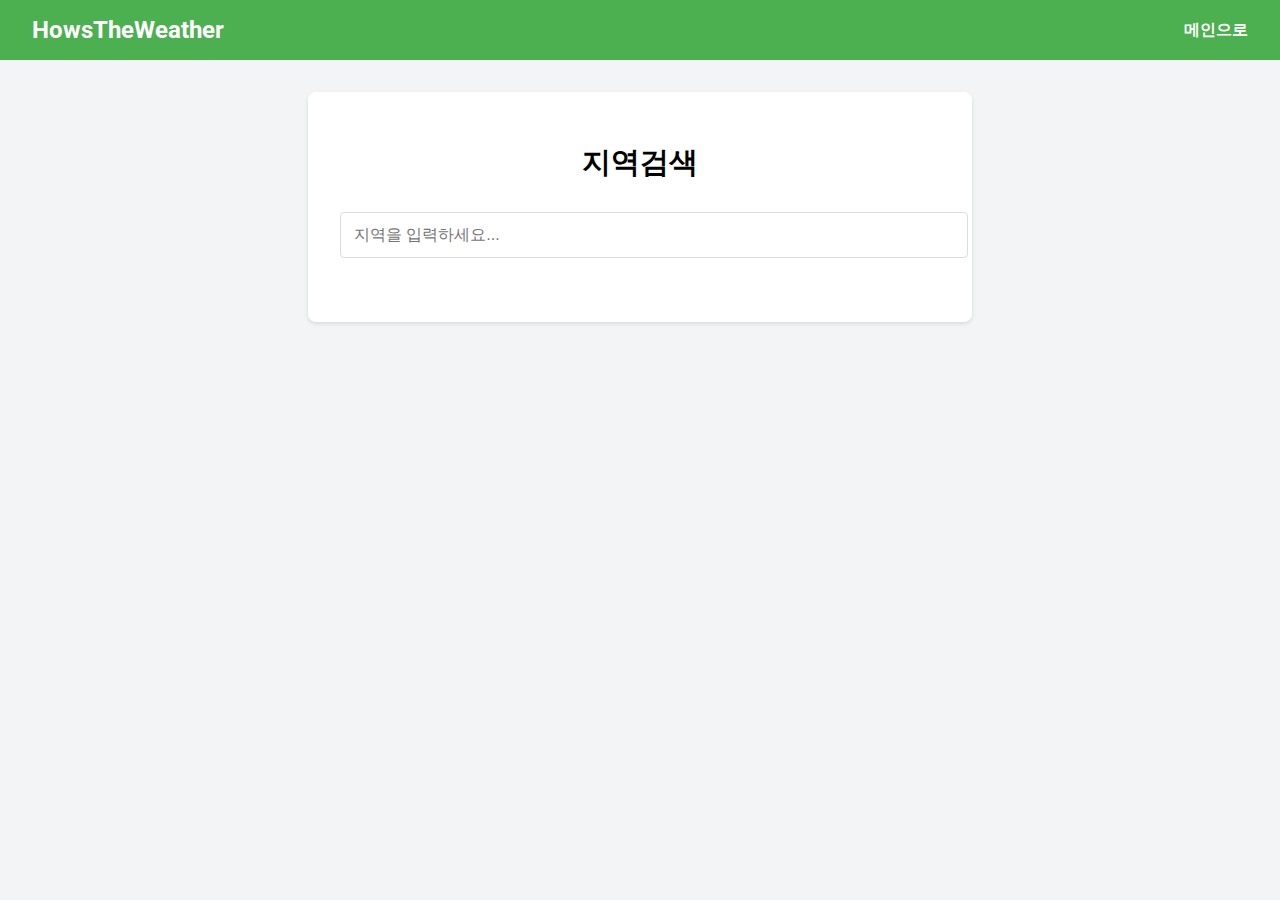
<file: static/index.html>
<!DOCTYPE html>
<html lang="ko">
<head>
    <meta charset="UTF-8">
    <meta name="viewport" content="width=device-width, initial-scale=1.0">
    <title>지역 검색</title>
    <link rel="stylesheet" href="/static/styles.css">
    <style>
        .search-container {
            max-width: 600px;
            margin: 0 auto;
            padding: 2em;
            background-color: white;
            border-radius: 8px;
            box-shadow: 0 2px 4px rgba(0, 0, 0, 0.1);
        }
        .search-container h1 {
            text-align: center;
            font-size: 1.8em;
            margin-bottom: 1em;
        }
        .search-container input {
            width: 100%;
            padding: 0.8em;
            border: 1px solid #ddd;
            border-radius: 4px;
            margin-bottom: 1em;
            font-size: 1em;
        }
        .search-container #search-results {
            list-style: none;
            padding: 0;
        }
        .search-container #search-results li {
            padding: 0.5em 0;
            border-bottom: 1px solid #ddd;
            cursor: pointer;
        }
        .search-container #search-results li:hover {
            background-color: #f1f1f1;
        }
    </style>
</head>
<body>
    <header>
        <div class="logo">HowsTheWeather</div>
        <a href="/" class="search-location">메인으로</a>
    </header>
    <main>
        <div class="search-container">
            <h1>지역검색</h1>
            <input type="text" id="location-search" placeholder="지역을 입력하세요...">
            <ul id="search-results"></ul>
        </div>
    </main>
    <script src="/static/location_search.js"></script>
</body>
</html>
</file>
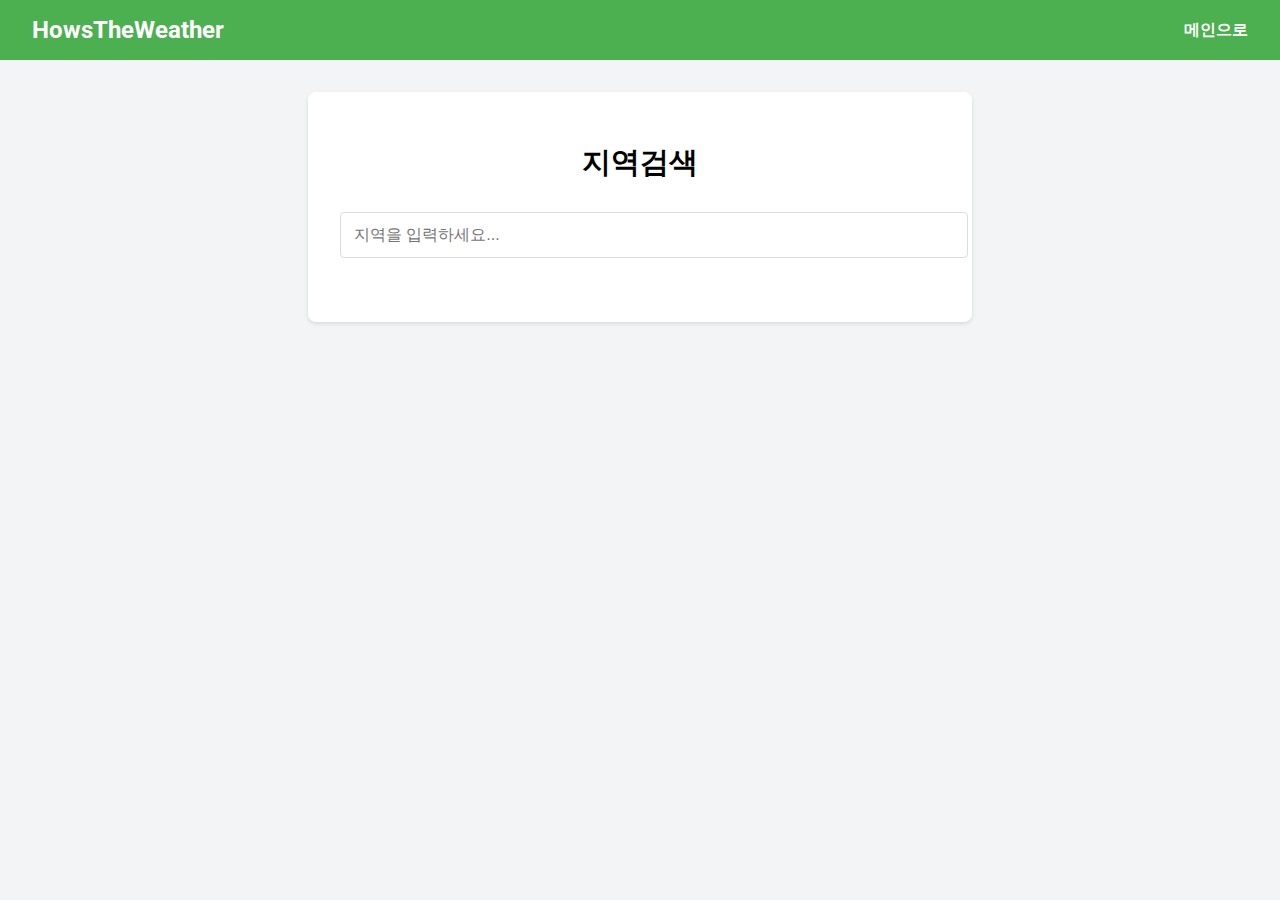
<file: static/location_search.html>
<!DOCTYPE html>
<html lang="ko">
<head>
    <meta charset="UTF-8">
    <meta name="viewport" content="width=device-width, initial-scale=1.0">
    <title>지역 검색</title>
    <link rel="stylesheet" href="/static/styles.css">
    <style>
        .search-container {
            max-width: 600px;
            margin: 0 auto;
            padding: 2em;
            background-color: white;
            border-radius: 8px;
            box-shadow: 0 2px 4px rgba(0, 0, 0, 0.1);
        }
        .search-container h1 {
            text-align: center;
            font-size: 1.8em;
            margin-bottom: 1em;
        }
        .search-container input {
            width: 100%;
            padding: 0.8em;
            border: 1px solid #ddd;
            border-radius: 4px;
            margin-bottom: 1em;
            font-size: 1em;
        }
        .search-container #search-results {
            list-style: none;
            padding: 0;
        }
        .search-container #search-results li {
            padding: 0.5em 0;
            border-bottom: 1px solid #ddd;
            cursor: pointer;
        }
        .search-container #search-results li:hover {
            background-color: #f1f1f1;
        }
    </style>
</head>
<body>
    <header>
        <div class="logo">HowsTheWeather</div>
        <a href="/static/main.html" class="search-location">메인으로</a>
    </header>
    <main>
        <div class="search-container">
            <h1>지역검색</h1>
            <input type="text" id="location-search" placeholder="지역을 입력하세요...">
            <ul id="search-results"></ul>
        </div>
    </main>
    <script src="/static/location_search.js"></script>
</body>
</html>
</file>
<file: static/styles.css>
/* Import Google Font */
@import url('https://fonts.googleapis.com/css2?family=Roboto:wght@400;700&display=swap');

body {
    font-family: 'Roboto', sans-serif;
    margin: 0;
    padding: 0;
    box-sizing: border-box;
    background-color: #f3f4f6;
}

header {
    background-color: #4CAF50;
    display: flex;
    justify-content: space-between;
    align-items: center;
    padding: 1em 2em;
    color: white;
}

.logo {
    font-size: 1.5em;
    font-weight: bold;
}

.location {
    display: flex;
    align-items: center;
    position: absolute;
    left: 50%;
    transform: translateX(-50%);
}

.location-icon {
    margin-right: 0.5em;
}

.search-location {
    color: white;
    text-decoration: none;
    font-weight: bold;
}

nav ul {
    list-style: none;
    padding: 0;
    display: flex;
    justify-content: center;
    background-color: #f1f1f1;
    margin: 0;
    padding: 1em 0;
    box-shadow: 0 2px 4px rgba(0, 0, 0, 0.1);
}

nav ul li {
    margin: 0 1em;
}

nav ul li a {
    text-decoration: none;
    color: #333;
    font-weight: bold;
}

main {
    padding: 2em;
    max-width: 1200px;
    margin: 0 auto;
}

.main-content {
    display: flex;
    justify-content: space-between;
    margin-bottom: 2em;
}

.current-weather {
    background-color: white;
    border-radius: 8px;
    padding: 2em;
    box-shadow: 0 2px 4px rgba(0, 0, 0, 0.1);
    width: 48%;
}

.live-comments {
    background-color: white;
    border-radius: 8px;
    padding: 2em;
    box-shadow: 0 2px 4px rgba(0, 0, 0, 0.1);
    width: 48%;
    max-height: 600px;
    display: flex;
    flex-direction: column;
}

.live-comments h2 {
    font-size: 1.5em;
    font-weight: bold;
    margin-bottom: 1em;
}

#comments-list {
    list-style: none;
    padding: 0;
    margin: 0;
    flex-grow: 1;
    overflow-y: auto;
    margin-bottom: 1em;
    max-height: 300px; /* Add max-height to keep the section fixed */
}

#comments-list li {
    padding: 0.5em 0;
    border-bottom: 1px solid #ddd;
}

#comment-form {
    display: flex;
    flex-direction: column;
}

#comment-name, #comment-input {
    padding: 0.5em;
    border: 1px solid #ddd;
    border-radius: 4px;
    margin-bottom: 0.5em;
}

#comment-form button {
    padding: 0.5em 1em;
    border: none;
    background-color: #4CAF50;
    color: white;
    border-radius: 4px;
    cursor: pointer;
    align-self: flex-end;
}

#comment-form button:hover {
    background-color: #45a049;
}

.temperature-range {
    font-size: 1.5em;
    color: #4CAF50;
}

.current-temp {
    font-size: 2.5em;
    margin-top: 0.5em;
    display: flex;
    align-items: center;
    justify-content: center;
}

.current-temp .weather-icon {
    font-size: 2em;
    margin-left: 0.5em;
}

.weather-map-container {
    width: 100%;
    max-width: 600px;
    margin: 0 auto;
    position: relative;
}

#korea-map {
    width: 100%;
    height: auto;
    border-radius: 8px;
    box-shadow: 0 2px 4px rgba(0, 0, 0, 0.1);
}

#map-overlay {
    position: absolute;
    top: 0;
    left: 0;
    width: 100%;
    height: 100%;
}

.weather-info {
    position: absolute;
    display: flex;
    flex-direction: column;
    align-items: center;
    font-size: 12px;
    padding: 0.5em;
}

.weather-info .icon {
    font-size: 1.5em;
    margin-bottom: 0.2em;
}

.weather-info .temp {
    font-size: 0.8em;
}

.weather-info .name {
    font-size: 0.8em;
}

.forecast {
    display: flex;
    justify-content: space-around;
}

.weekly-forecast, .hourly-forecast {
    width: 45%;
    background-color: white;
    border-radius: 8px;
    padding: 1em;
    box-shadow: 0 2px 4px rgba(0, 0, 0, 0.1);
}

.weekly-forecast ul, .hourly-forecast ul {
    list-style: none;
    padding: 0;
    margin: 0;
}

.weekly-forecast ul li, .hourly-forecast ul li {
    padding: 0.5em 0;
    border-bottom: 1px solid #ddd;
}
</file>
